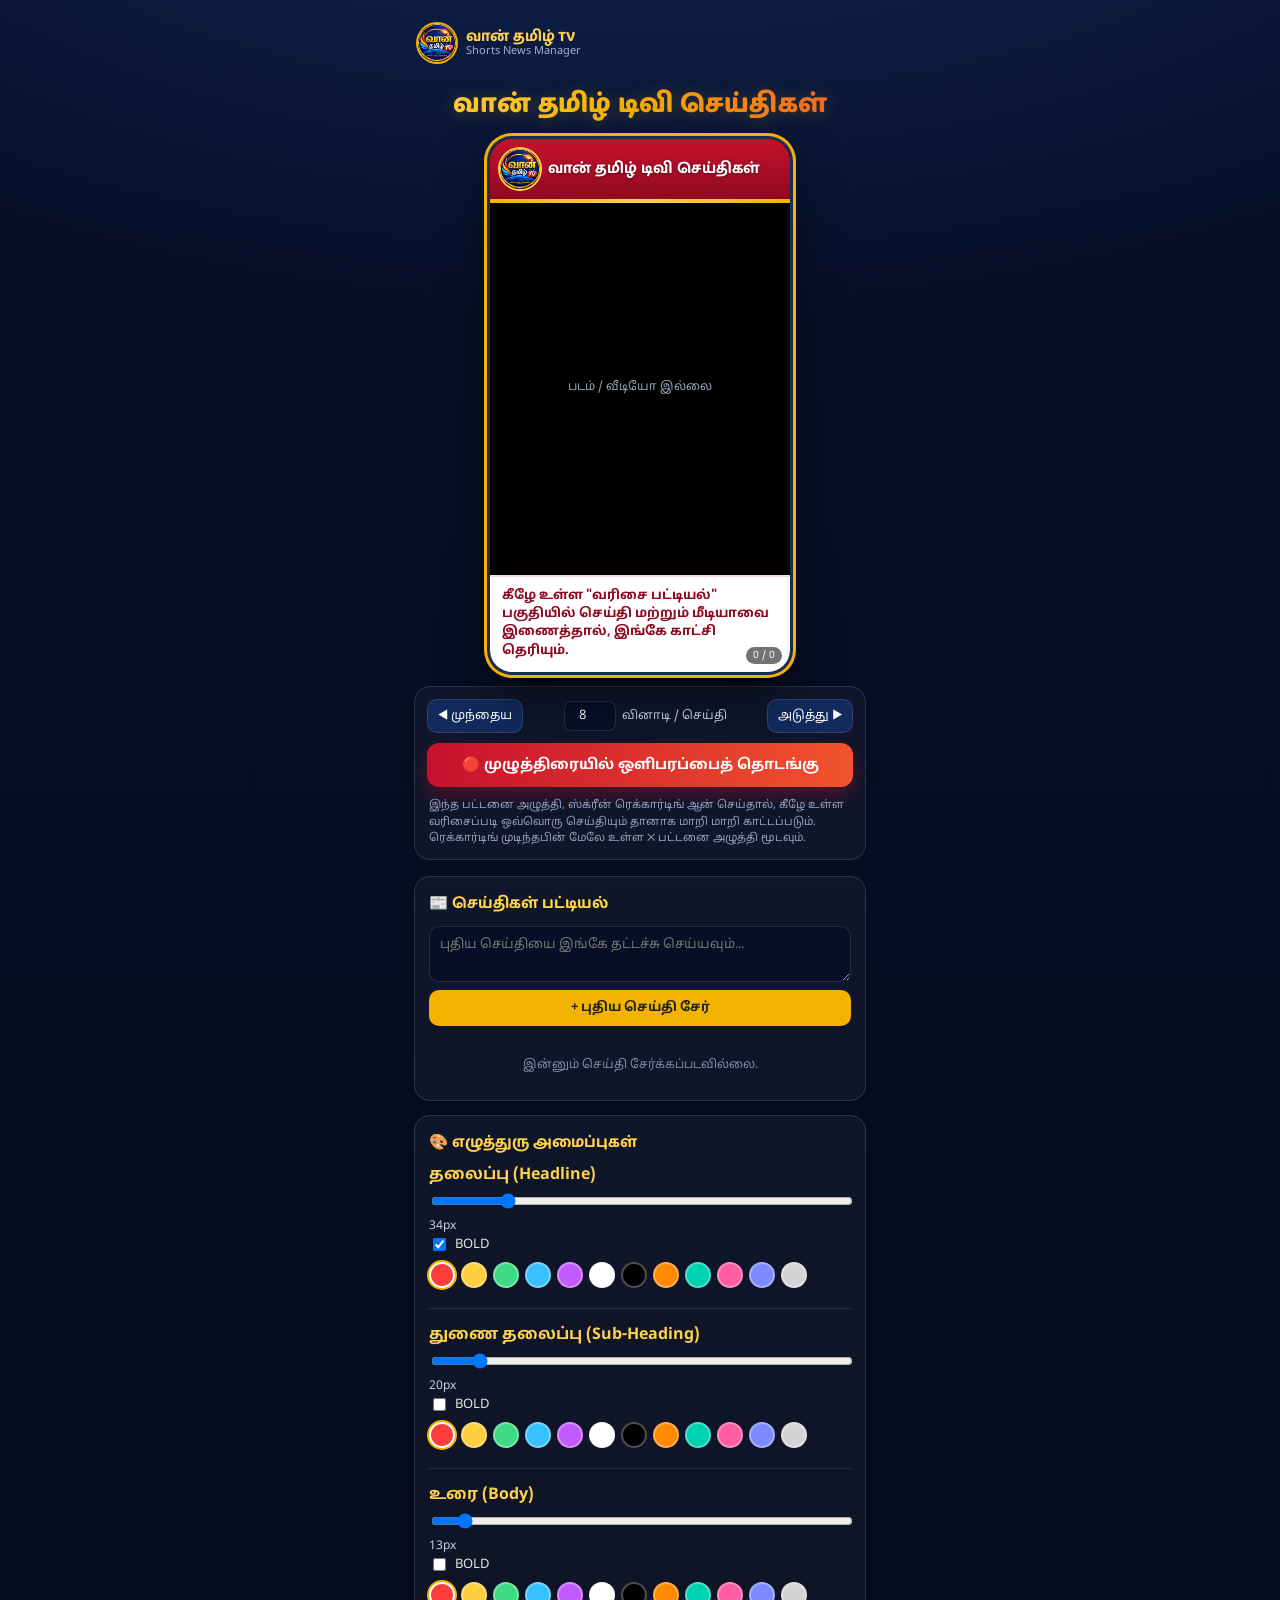
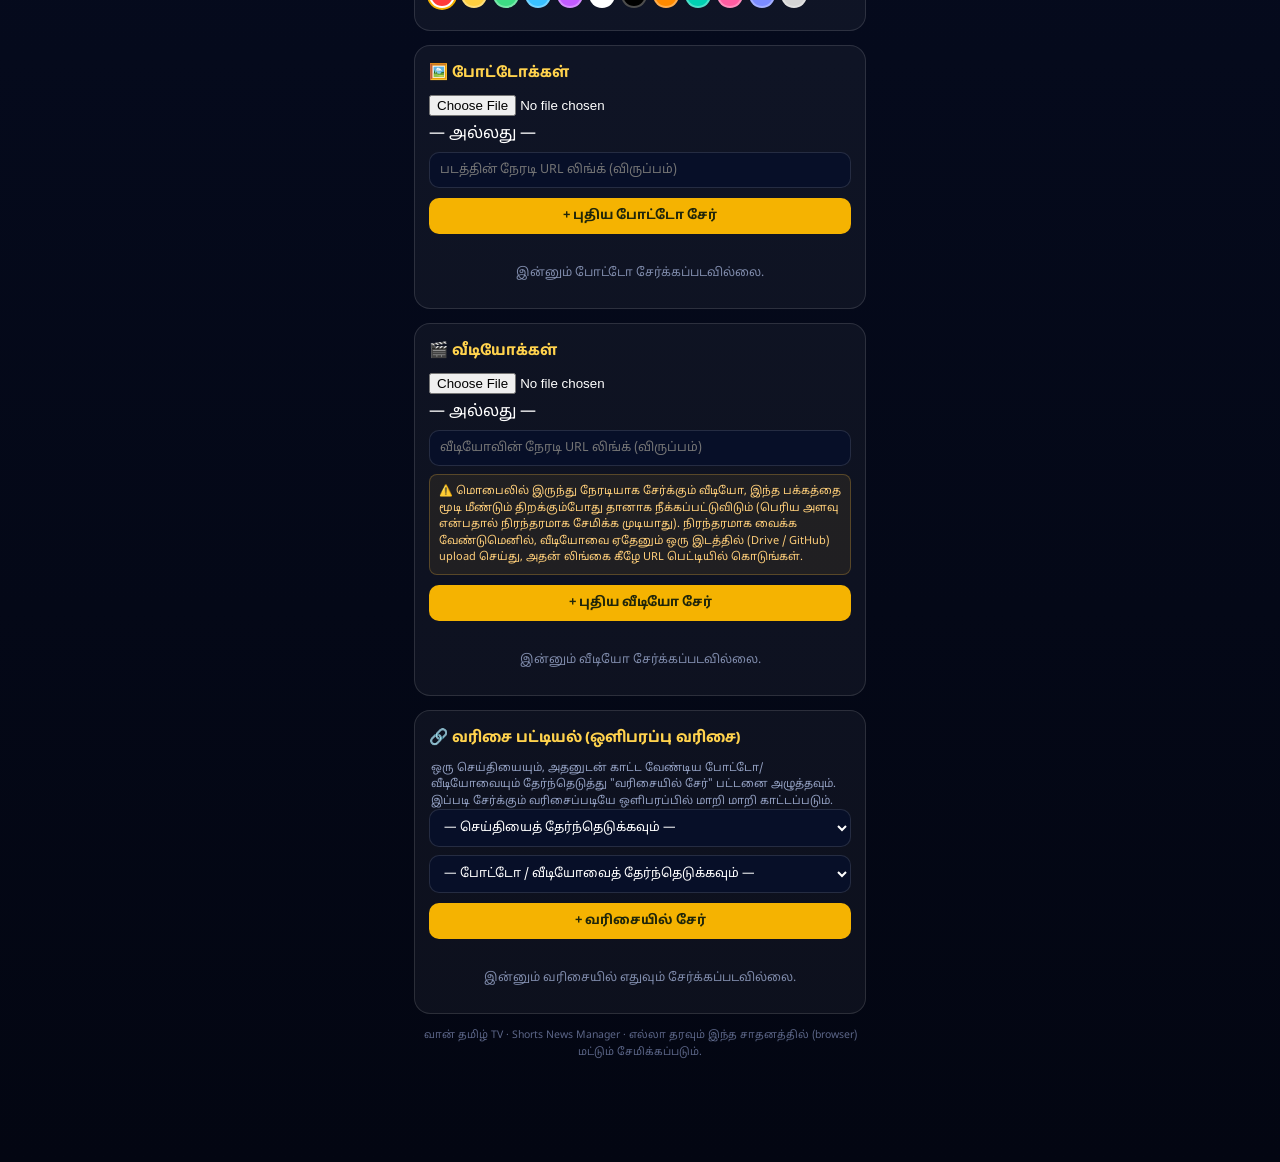
<file: shorts-news-panel.html>
<!DOCTYPE html>
<html lang="ta">
<head>
<meta charset="UTF-8">
<meta name="viewport" content="width=device-width, initial-scale=1.0, maximum-scale=5.0,user-scalable=yes"> 
<title>வான் தமிழ் TV — Shorts News Manager</title>
<link rel="preconnect" href="https://fonts.googleapis.com">
<link rel="preconnect" href="https://fonts.gstatic.com" crossorigin>
<link href="https://fonts.googleapis.com/css2?family=Baloo+Thambi+2:wght@500;600;700;800&family=Noto+Sans+Tamil:wght@400;500;600;700;800&display=swap" rel="stylesheet">
<style>
  :root{
    --navy-deep:#070f28;
    --navy:#0b1e45;
    --navy-light:#122a5c;
    --gold:#f5b301;
    --gold-light:#ffd24d;
    --flame:#f2542d;
    --news-red:#c8102e;
    --news-red-dark:#8f0a20;
    --white:#ffffff;
    --ink:#101318;
    --line:rgba(255,255,255,0.12);
  }
  *{box-sizing:border-box;}
  html,body{margin:0;padding:0;}
  body{
    background:
      radial-gradient(1200px 600px at 50% -10%, var(--navy-light), transparent),
      linear-gradient(180deg, var(--navy-deep), #050a1c 60%, #030612);
    color:var(--white);
    font-family:'Noto Sans Tamil','Noto Sans',sans-serif;
    min-height:100vh;
    padding-bottom:60px;
  }
  .app{max-width:480px;margin:0 auto;padding:14px 14px 40px;}

  /* ---- Top bar ---- */
  .topbar{
    display:flex;align-items:center;gap:10px;
    padding:10px 4px 4px;
  }
  .topbar img{width:38px;height:38px;border-radius:50%;box-shadow:0 0 0 2px var(--gold);}
  .topbar .tb-text{display:flex;flex-direction:column;line-height:1.15;}
  .topbar .tb-text b{font-family:'Baloo Thambi 2',sans-serif;font-size:15px;color:var(--gold-light);}
  .topbar .tb-text span{font-size:11px;color:#9fb0d8;}

  /* ---- Page title above the news screen ---- */
  .page-title{
    font-family:'Baloo Thambi 2',sans-serif;
    font-weight:800;
    text-align:center;
    font-size:26px;
    margin:18px 0 14px;
    letter-spacing:.3px;
    background:linear-gradient(90deg,var(--gold-light),var(--gold) 45%,var(--flame));
    -webkit-background-clip:text;
    background-clip:text;
    color:transparent;
    text-shadow:0 2px 18px rgba(245,179,1,0.25);
  }

  /* ---- Stage (the actual shorts news screen) ---- */
  .stage-wrap{display:flex;justify-content:center;margin-bottom:14px;}
  .stage{
    width:100%;
    max-width:300px;
    aspect-ratio:9/16;
    background:#000;
    border-radius:22px;
    overflow:hidden;
    position:relative;
    box-shadow:0 0 0 3px #1c2b52, 0 0 0 6px var(--gold), 0 20px 45px rgba(0,0,0,0.55);
    display:flex;
    flex-direction:column;
  }
  .stage-header{
    background:linear-gradient(180deg,var(--news-red),var(--news-red-dark));
    display:flex;align-items:center;gap:8px;
    padding:10px 10px;
    position:relative;
    flex:0 0 auto;
  }
  .stage-header::after{
    content:"";position:absolute;left:0;right:0;bottom:-4px;height:4px;
    background:linear-gradient(90deg,var(--gold),var(--gold-light),var(--gold));
  }
  .stage-logo{width:40px;height:40px;border-radius:50%;flex:0 0 auto;box-shadow:0 0 0 2px var(--gold-light);}
  .stage-title{
    font-family:'Baloo Thambi 2',sans-serif;
    font-weight:700;
    font-size:15px;
    line-height:1.18;
    color:#fff;
    text-shadow:0 1px 3px rgba(0,0,0,0.4);
  }
  .on-air{
    position:absolute;top:8px;right:10px;
    display:none;
    align-items:center;gap:5px;
    background:rgba(0,0,0,0.35);
    border:1px solid rgba(255,255,255,0.4);
    border-radius:20px;
    padding:3px 8px;
    font-size:10px;
    font-weight:700;
    letter-spacing:.5px;
  }
  .on-air.active{display:flex;}
  .on-air .dot{width:7px;height:7px;border-radius:50%;background:#ff3b3b;animation:blink 1s infinite;}
  @keyframes blink{0%,100%{opacity:1;}50%{opacity:.25;}}

  .stage-media{
    flex:1 1 auto;
d:#fff;
    display:flex;align-items:center;justify-content:center;
    position:relative;
    overflow:hidden;
    min-height:0;
  }
  .stage-media img, .stage-media video{
    width:100%;height:100%;object-fit:cover;display:block;
  }
  .stage-media .empty{
    color:#9aa3b5;font-size:12px;text-align:center;padding:20px;
    font-family:'Noto Sans Tamil',sans-serif;
  }
  .stage-newstext{
    flex:0 0 auto;
    background:#fff;
    color:var(--news-red-dark);
    font-weight:700;
    font-size:13px;
    line-height:1.42;
    padding:10px 12px 12px;
    border-top:2px solid #f1d9dc;
    max-height:34%;
    overflow:hidden;
  }
  .stage-index{
    position:absolute;bottom:8px;right:8px;
    background:rgba(0,0,0,0.55);
    color:#fff;font-size:10px;
    padding:2px 7px;border-radius:10px;
  }

  /* ---- Controls under stage ---- */
  .controls{
    background:rgba(255,255,255,0.04);
    border:1px solid var(--line);
    border-radius:16px;
    padding:12px;
    margin-bottom:16px;
  }
  .nav-row{display:flex;align-items:center;gap:8px;margin-bottom:10px;}
  .nav-row button{
    flex:0 0 auto;background:var(--navy-light);color:#fff;border:1px solid var(--line);
    border-radius:10px;padding:8px 10px;font-size:12.5px;font-family:inherit;
  }
  .nav-row .sec-wrap{
    flex:1 1 auto;display:flex;align-items:center;justify-content:center;gap:6px;
    font-size:12px;color:#c7d2ea;
  }
  .nav-row input[type=number]{
    width:52px;text-align:center;background:var(--navy-deep);color:#fff;
    border:1px solid var(--line);border-radius:8px;padding:6px 4px;font-family:inherit;font-size:13px;
  }
  .play-btn{
    width:100%;
    background:linear-gradient(90deg,var(--news-red),var(--flame));
    color:#fff;border:none;border-radius:12px;
    padding:13px;font-size:14.5px;font-weight:700;
    font-family:'Noto Sans Tamil',sans-serif;
    display:flex;align-items:center;justify-content:center;gap:8px;
    box-shadow:0 8px 18px rgba(200,16,46,0.35);
  }
  .play-btn:active{transform:scale(.98);}
  .hint{font-size:11px;color:#93a0c2;line-height:1.5;margin:10px 2px 0;}
  .warn{font-size:11px;color:#ffcf7a;line-height:1.5;background:rgba(255,190,60,0.08);border:1px solid rgba(255,190,60,0.25);padding:8px 9px;border-radius:8px;margin:8px 0;}

  /* ---- Manager cards ---- */
  .card{
    background:rgba(255,255,255,0.045);
    border:1px solid var(--line);
    border-radius:16px;
    padding:14px;
    margin-bottom:14px;
  }
  .card h2{
    font-family:'Baloo Thambi 2',sans-serif;
    font-size:15.5px;
    margin:0 0 10px;
    color:var(--gold-light);
    display:flex;align-items:center;gap:6px;
  }
  .card textarea{
    width:100%;min-height:56px;resize:vertical;
    background:var(--navy-deep);color:#fff;border:1px solid var(--line);
    border-radius:10px;padding:9px 10px;font-family:inherit;font-size:13px;line-height:1.4;
  }
  .add-row{display:flex;flex-direction:column;gap:8px;margin-bottom:8px;}
  .add-row input[type=text]{
    background:var(--navy-deep);color:#fff;border:1px solid var(--line);
    border-radius:10px;padding:9px 10px;font-family:inherit;font-size:12.5px;
  }
d-row span{font-size:11px;color:#7f8bab;text-align:center;}
  .add-btn{
    width:100%;background:var(--gold);color:#20260a;border:none;
    border-radius:10px;padding:10px;font-weight:700;font-size:13px;
    font-family:'Noto Sans Tamil',sans-serif;margin-top:2px;
  }
  .add-btn:active{transform:scale(.98);}

  .item-list{list-style:none;margin:12px 0 0;padding:0;display:flex;flex-direction:column;gap:8px;}
  .item-list li{
    display:flex;align-items:center;gap:8px;
    background:var(--navy-deep);border:1px solid var(--line);
    border-radius:10px;padding:8px 9px;
  }
  .item-list .idx{
    flex:0 0 auto;width:20px;height:20px;border-radius:50%;
    background:var(--navy-light);color:var(--gold-light);
    font-size:10.5px;font-weight:700;display:flex;align-items:center;justify-content:center;
  }
  .item-list .thumb{
    flex:0 0 auto;width:34px;height:34px;border-radius:8px;overflow:hidden;background:#1a2648;
    display:flex;align-items:center;justify-content:center;font-size:15px;
  }
  .item-list .thumb img, .item-list .thumb video{width:100%;height:100%;object-fit:cover;}
  .item-list .txt{
    flex:1 1 auto;font-size:12.5px;line-height:1.35;color:#e8ecf7;
    overflow:hidden;text-overflow:ellipsis;display:-webkit-box;-webkit-line-clamp:2;-webkit-box-orient:vertical;
  }
  .item-list .txt small{display:block;color:#8b96b8;font-size:10px;margin-top:2px;}
  .item-list .actions{flex:0 0 auto;display:flex;gap:4px;}
  .item-list .actions button{
    background:transparent;border:1px solid var(--line);color:#cfd7ec;
    border-radius:7px;width:26px;height:26px;font-size:12px;
  }
  .item-list .actions .del{color:#ff7676;border-color:rgba(255,118,118,0.35);}
  .item-list .edit-box{width:100%;display:flex;flex-direction:column;gap:6px;}
  .item-list .edit-box textarea, .item-list .edit-box input{
    background:var(--navy);color:#fff;border:1px solid var(--line);border-radius:8px;
    padding:7px 8px;font-family:inherit;font-size:12.5px;
  }
  .item-list .edit-box .row{display:flex;gap:6px;}
  .item-list .edit-box .row button{flex:1;border:none;border-radius:8px;padding:7px;font-size:11.5px;font-weight:700;}
  .item-list .edit-box .save{background:var(--gold);color:#20260a;}
  .item-list .edit-box .cancel{background:var(--navy-light);color:#fff;}
  .empty-note{font-size:12px;color:#7f8bab;text-align:center;padding:8px 0 2px;}

  /* ---- Sequence builder ---- */
  .seq-build{display:flex;flex-direction:column;gap:8px;}
  .seq-build select{
    background:var(--navy-deep);color:#fff;border:1px solid var(--line);
    border-radius:10px;padding:9px 10px;font-family:inherit;font-size:12.5px;
  }
  .sequence-list{list-style:none;margin:12px 0 0;padding:0;counter-reset:seq;display:flex;flex-direction:column;gap:8px;}
  .sequence-list li{
    display:flex;align-items:center;gap:8px;
    background:var(--navy-deep);border:1px solid var(--line);border-radius:10px;padding:8px 9px;
  }
  .sequence-list .order-btns{display:flex;flex-direction:column;gap:2px;}
  .sequence-list .order-btns button{
    background:transparent;border:1px solid var(--line);color:#cfd7ec;
    border-radius:5px;width:22px;height:18px;font-size:9px;line-height:1;
  }

  /* ---- Fullscreen broadcast overlay ---- */
  .fs-overlay{
    position:fixed;inset:0;background:#000;z-index:999;
    display:flex;align-items:center;justify-content:center;overflow-y:auto;
-webkit-overflow-scrolling:touch;
  }
  .fs-overlay.hidden{display:none;}
  .fs-close{
    position:absolute;top:14px;right:14px;z-index:5;
    width:36px;height:36px;border-radius:50%;
    background:rgba(255,255,255,0.12);color:#fff;border:1px solid rgba(255,255,255,0.35);
    font-size:16px;
  }
  .fs-stage{
    width:100%;height:100%;
    max-width:520px;
    background:#000;
    display:flex;flex-direction:column;
    position:relative;
    aspect-ratio:9/16;
height:auto;
  }
  .fs-stage .stage-header{flex:0 0 auto;}
  .fs-stage .stage-media{flex:1 1 auto;}
  .fs-stage .stage-media img,
.fs-stage .stage-media video{
  width:100%;
  height:100%;
  object-fit:cover;
}
  .fs-stage .stage-newstext{flex:0 0 auto;font-size:16px;padding:16px 16px 20px;max-height:30%;}
  .fs-stage .stage-title{font-size:19px;}
  .fs-stage .stage-logo{width:48px;height:48px;}
  .news-inner{display:flex;flex-direction:column;gap:4px;}
.news-h1{line-height:1.15;}
.news-h2{line-height:1.2;}
.news-b{line-height:1.35;}
.typo-group{margin-bottom:16px;padding-bottom:12px;border-bottom:1px solid var(--line);}
.typo-group b{display:block;margin-bottom:6px;color:var(--gold-light);}
.typo-group input[type=range]{width:100%;}
.typo-group span{font-size:12px;color:#c7d2e2;}
.color-row{display:flex;flex-wrap:wrap;gap:6px;margin:8px 0;}
.color-row .sw{width:26px;height:26px;border-radius:50%;border:2px solid rgba(255,255,255,.3);display:inline-block;}
.color-row .sw.active{border-color:#fff;box-shadow:0 0 0 2px var(--gold);}
.typo-group label{font-size:13px;color:#e6e6e6;display:flex;align-items:center;gap:6px;}

  footer.note{
    text-align:center;font-size:10.5px;color:#5c6688;margin-top:10px;line-height:1.6;
  }
.stage-media{touch-action:none;-webkit-user-select:none;user-select:none;}
</style>
</head>
<body>
<div class="app">

  <div class="topbar">
    <img src="[data-uri]" alt="வான் தமிழ் TV">
    <div class="tb-text">
      <b>வான் தமிழ் TV</b>
      <span>Shorts News Manager</span>
    </div>
  </div>

  <h1 class="page-title">வான் தமிழ் டிவி செய்திகள்</h1>

  <div class="stage-wrap">
    <div class="stage" id="stage">
      <div class="stage-header">
        <img class="stage-logo" src="[data-uri]" alt="logo">
        <div class="stage-title">வான் தமிழ் டிவி செய்திகள்</div>
        <div class="on-air" id="onAir"><span class="dot"></span>ON AIR</div>
      </div>
      <div class="stage-media" id="stageMedia">
        <div class="empty">படம் / வீடியோ இன்னும் சேர்க்கப்படவில்லை</div>
      </div>
      <div class="stage-newstext" id="stageNewsText">கீழே உள்ள "வரிசை பட்டியல்" பகுதியில் செய்தி மற்றும் மீடியாவை இணைத்தால், இங்கே காட்சி தெரியும்.</div>
      <div class="stage-index" id="stageIndex">0 / 0</div>
    </div>
  </div>

  <div class="controls">
    <div class="nav-row">
      <button id="prevBtn">◀ முந்தைய</button>
      <div class="sec-wrap">
        <input type="number" id="secInput" value="8" min="2" max="60">
        <span>வினாடி / செய்தி</span>
      </div>
      <button id="nextBtn">அடுத்து ▶</button>
    </div>
    <button class="play-btn" id="playBtn">🔴 முழுத்திரையில் ஒளிபரப்பைத் தொடங்கு</button>
    <p class="hint">இந்த பட்டனை அழுத்தி, ஸ்க்ரீன் ரெக்கார்டிங் ஆன் செய்தால், கீழே உள்ள வரிசைப்படி ஒவ்வொரு செய்தியும் தானாக மாறி மாறி காட்டப்படும். ரெக்கார்டிங் முடிந்தபின் மேலே உள்ள ✕ பட்டனை அழுத்தி மூடவும்.</p>
  </div>

  <!-- NEWS -->
  <div class="card">
    <h2>📰 செய்திகள் பட்டியல்</h2>
    <textarea id="newsInput" placeholder="புதிய செய்தியை இங்கே தட்டச்சு செய்யவும்..."></textarea>
    <button class="add-btn" id="addNewsBtn">+ புதிய செய்தி சேர்</button>
    <ul class="item-list" id="newsList"></ul>
    <p class="empty-note" id="newsEmpty">இன்னும் செய்தி சேர்க்கப்படவில்லை.</p>
  </div>
  <!-- TYPOGRAPHY -->
<div class="card">
  <h2>🎨 எழுத்துரு அமைப்புகள்</h2>

  <div class="typo-group">
    <b>தலைப்பு (Headline)</b>
    <input type="range" id="h1Size" min="0" max="200" value="34">
    <span id="h1SizeVal">34px</span>
    <label><input type="checkbox" id="h1Bold" checked> BOLD</label>
    <div class="color-row" id="h1Colors"></div>
  </div>

  <div class="typo-group">
    <b>துணை தலைப்பு (Sub-Heading)</b>
    <input type="range" id="h2Size" min="0" max="200" value="20">
    <span id="h2SizeVal">20px</span>
    <label><input type="checkbox" id="h2Bold"> BOLD</label>
    <div class="color-row" id="h2Colors"></div>
  </div>

  <div class="typo-group" style="border-bottom:none;margin-bottom:0;padding-bottom:0;">
    <b>உரை (Body)</b>
    <input type="range" id="bSize" min="0" max="200" value="13">
    <span id="bSizeVal">13px</span>
    <label><input type="checkbox" id="bBold"> BOLD</label>
    <div class="color-row" id="bColors"></div>
  </div>
</div>

  <!-- PHOTOS -->
  <div class="card">
    <h2>🖼️ போட்டோக்கள்</h2>
    <div class="add-row">
      <input type="file" id="photoFile" accept="image/*">
      <span>— அல்லது —</span>
      <input type="text" id="photoUrl" placeholder="படத்தின் நேரடி URL லிங்க் (விருப்பம்)">
    </div>
    <button class="add-btn" id="addPhotoBtn">+ புதிய போட்டோ சேர்</button>
    <ul class="item-list" id="photoList"></ul>
    <p class="empty-note" id="photoEmpty">இன்னும் போட்டோ சேர்க்கப்படவில்லை.</p>
  </div>

  <!-- VIDEOS -->
  <div class="card">
    <h2>🎬 வீடியோக்கள்</h2>
    <div class="add-row">
      <input type="file" id="videoFile" accept="video/*">
      <span>— அல்லது —</span>
      <input type="text" id="videoUrl" placeholder="வீடியோவின் நேரடி URL லிங்க் (விருப்பம்)">
    </div>
    <p class="warn">⚠️ மொபைலில் இருந்து நேரடியாக சேர்க்கும் வீடியோ, இந்த பக்கத்தை மூடி மீண்டும் திறக்கும்போது தானாக நீக்கப்பட்டுவிடும் (பெரிய அளவு என்பதால் நிரந்தரமாக சேமிக்க முடியாது). நிரந்தரமாக வைக்க வேண்டுமெனில், வீடியோவை ஏதேனும் ஒரு இடத்தில் (Drive / GitHub) upload செய்து, அதன் லிங்கை கீழே URL பெட்டியில் கொடுங்கள்.</p>
    <button class="add-btn" id="addVideoBtn">+ புதிய வீடியோ சேர்</button>
    <ul class="item-list" id="videoList"></ul>
    <p class="empty-note" id="videoEmpty">இன்னும் வீடியோ சேர்க்கப்படவில்லை.</p>
  </div>

  <!-- SEQUENCE -->
  <div class="card">
    <h2>🔗 வரிசை பட்டியல் (ஒளிபரப்பு வரிசை)</h2>
    <p class="hint" style="margin-top:0;">ஒரு செய்தியையும், அதனுடன் காட்ட வேண்டிய போட்டோ/வீடியோவையும் தேர்ந்தெடுத்து "வரிசையில் சேர்" பட்டனை அழுத்தவும். இப்படி சேர்க்கும் வரிசைப்படியே ஒளிபரப்பில் மாறி மாறி காட்டப்படும்.</p>
    <div class="seq-build">
      <select id="seqNewsSelect"><option value="">— செய்தியைத் தேர்ந்தெடுக்கவும் —</option></select>
      <select id="seqMediaSelect"><option value="">— போட்டோ / வீடியோவைத் தேர்ந்தெடுக்கவும் —</option></select>
      <button class="add-btn" id="addSeqBtn">+ வரிசையில் சேர்</button>
    </div>
    <ol class="sequence-list" id="sequenceList"></ol>
    <p class="empty-note" id="seqEmpty">இன்னும் வரிசையில் எதுவும் சேர்க்கப்படவில்லை.</p>
  </div>

  <footer class="note">வான் தமிழ் TV · Shorts News Manager · எல்லா தரவும் இந்த சாதனத்தில் (browser) மட்டும் சேமிக்கப்படும்.</footer>
</div>

<!-- FULLSCREEN BROADCAST -->
<div class="fs-overlay hidden" id="fsOverlay">
  <button class="fs-close" id="fsClose">✕</button>
  <div class="fs-stage">
    <div class="stage-header">
      <img class="stage-logo" src="[data-uri]" alt="logo">
      <div class="stage-title">வான் தமிழ் டிவி செய்திகள்</div>
      <div class="on-air active"><span class="dot"></span>ON AIR</div>
    </div>
    <div class="stage-media" id="fsMedia"></div>
    <div class="stage-newstext" id="fsNewsText"></div>
  </div>
</div>

<script>
(function(){
  "use strict";

  var STORE_KEY = "vaanShortsPanel_v1";

  var state = {
    news: [],      // {id, text}
    media: [],     // {id, type:'photo'|'video', src, name, sessionOnly}
    sequence: [],  // {id, newsId, mediaId}
    seconds: 8
  };

  var sessionVideoFiles = {}; // id -> File (not persisted)

  function uid(){ return Date.now().toString(36) + Math.random().toString(36).slice(2,7); }

  function save(){
    var toSave = {
      news: state.news,
      media: state.media.map(function(m){
        if(m.type === "video" && m.sessionOnly){
          return {id:m.id, type:"video", src:null, name:m.name, sessionOnly:true, transform:m.transform};
        }
        return m;
      }),
      sequence: state.sequence,
      seconds: state.seconds
    };
    try{
      localStorage.setItem(STORE_KEY, JSON.stringify(toSave));
    }catch(e){
      console.warn("சேமிப்பு தோல்வி (localStorage full?)", e);
      alert("சேமிக்க முடியவில்லை. போட்டோக்கள் அதிகமாக இருந்தால் சில பழையவற்றை நீக்கிவிட்டு முயற்சிக்கவும்.");
    }
  }

  function load(){
    try{
      var raw = localStorage.getItem(STORE_KEY);
      if(!raw) return;
      var parsed = JSON.parse(raw);
      state.news = parsed.news || [];
      state.media = parsed.media || [];
      state.sequence = parsed.sequence || [];
      state.seconds = parsed.seconds || 8;
    }catch(e){
      console.warn("ஏற்றுவதில் பிழை", e);
    }
  }

  // ---------- DOM refs ----------
  var $ = function(id){ return document.getElementById(id); };
  var newsInput = $("newsInput"), addNewsBtn = $("addNewsBtn"), newsListEl = $("newsList"), newsEmpty = $("newsEmpty");
  var photoFile = $("photoFile"), photoUrl = $("photoUrl"), addPhotoBtn = $("addPhotoBtn"), photoListEl = $("photoList"), photoEmpty = $("photoEmpty");
  var videoFile = $("videoFile"), videoUrl = $("videoUrl"), addVideoBtn = $("addVideoBtn"), videoListEl = $("videoList"), videoEmpty = $("videoEmpty");
  var seqNewsSelect = $("seqNewsSelect"), seqMediaSelect = $("seqMediaSelect"), addSeqBtn = $("addSeqBtn");
  var sequenceListEl = $("sequenceList"), seqEmpty = $("seqEmpty");
  var stageMedia = $("stageMedia"), stageNewsText = $("stageNewsText"), stageIndex = $("stageIndex"), onAir = $("onAir");
  var prevBtn = $("prevBtn"), nextBtn = $("nextBtn"), secInput = $("secInput"), playBtn = $("playBtn");
  var fsOverlay = $("fsOverlay"), fsClose = $("fsClose"), fsMedia = $("fsMedia"), fsNewsText = $("fsNewsText");

  var currentIdx = 0;
  var timer = null;

  function truncate(str, n){
    if(!str) return "";
    return str.length > n ? str.slice(0,n).trim() + "…" : str;
  }

  // ---------- NEWS ----------
  function addNews(){
    var text = newsInput.value.trim();
    if(!text){ newsInput.focus(); return; }
    state.news.push({id: uid(), text: text});
    newsInput.value = "";
    save(); renderNews(); renderSeqSelects();
  }

  function renderNews(){
    newsListEl.innerHTML = "";
    newsEmpty.style.display = state.news.length ? "none" : "block";
    state.news.forEach(function(item, i){
      var li = document.createElement("li");
      li.innerHTML =
        '<div class="idx">'+(i+1)+'</div>' +
        '<div class="txt" data-role="display">'+ escapeHtml(item.text) +'</div>' +
        '<div class="actions">' +
          '<button class="edit" title="திருத்து">✎</button>' +
          '<button class="del" title="நீக்கு">🗑</button>' +
        '</div>';
      li.querySelector(".edit").addEventListener("click", function(){ editNews(item.id, li); });
      li.querySelector(".del").addEventListener("click", function(){ deleteNews(item.id); });
      newsListEl.appendChild(li);
    });
  }

  function editNews(id, li){
    var item = state.news.find(function(n){ return n.id === id; });
    if(!item) return;
    li.innerHTML =
      '<div class="edit-box">' +
        '<textarea rows="2">'+ escapeHtml(item.text) +'</textarea>' +
        '<div class="row"><button class="save">சேமி</button><button class="cancel">ரத்து</button></div>' +
      '</div>';
    var ta = li.querySelector("textarea");
    li.querySelector(".save").addEventListener("click", function(){
      var v = ta.value.trim();
      if(v){ item.text = v; save(); renderNews(); renderStage(); renderSeqSelects(); }
    });
    li.querySelector(".cancel").addEventListener("click", renderNews);
  }

  function deleteNews(id){
    if(!confirm("இந்த செய்தியை நீக்கவா?")) return;
    state.news = state.news.filter(function(n){ return n.id !== id; });
    state.sequence = state.sequence.filter(function(s){ return s.newsId !== id; });
    save(); renderNews(); renderSequence(); renderSeqSelects(); renderStage();
  }

  // ---------- MEDIA (shared model for photo + video) ----------
  function addPhoto(){
    var file = photoFile.files && photoFile.files[0];
    var url = photoUrl.value.trim();
    if(file){
      var reader = new FileReader();
      reader.onload = function(e){
        state.media.push({id: uid(), type:"photo", src: e.target.result, name: file.name});
        photoFile.value = "";
        save(); renderPhotos(); renderSeqSelects();
      };
      reader.readAsDataURL(file);
    } else if(url){
      state.media.push({id: uid(), type:"photo", src: url, name: url});
      photoUrl.value = "";
      save(); renderPhotos(); renderSeqSelects();
    } else {
      alert("போட்டோ கோப்பை தேர்ந்தெடுக்கவும் அல்லது URL லிங்க் கொடுக்கவும்.");
    }
  }

  function addVideo(){
    var file = videoFile.files && videoFile.files[0];
    var url = videoUrl.value.trim();
    if(file){
      var id = uid();
      var objUrl = URL.createObjectURL(file);
      sessionVideoFiles[id] = file;
      state.media.push({id:id, type:"video", src: objUrl, name: file.name, sessionOnly:true});
      videoFile.value = "";
      save(); renderVideos(); renderSeqSelects();
    } else if(url){
      state.media.push({id: uid(), type:"video", src: url, name: url});
      videoUrl.value = "";
      save(); renderVideos(); renderSeqSelects();
    } else {
      alert("வீடியோ கோப்பை தேர்ந்தெடுக்கவும் அல்லது URL லிங்க் கொடுக்கவும்.");
    }
  }

  function mediaThumb(m){
    if(m.type === "photo"){
      return '<div class="thumb"><img src="'+ attr(m.src) +'"></div>';
    }
    if(m.sessionOnly && !sessionVideoFiles[m.id]){
      return '<div class="thumb">🎬</div>';
    }
    return '<div class="thumb">🎬</div>';
  }

  function renderPhotos(){
    var photos = state.media.filter(function(m){ return m.type === "photo"; });
    photoListEl.innerHTML = "";
    photoEmpty.style.display = photos.length ? "none" : "block";
    photos.forEach(function(item, i){
      var li = document.createElement("li");
      li.innerHTML =
        mediaThumb(item) +
        '<div class="txt">போட்டோ '+(i+1)+'<small>'+ escapeHtml(truncate(item.name || item.src, 40)) +'</small></div>' +
        '<div class="actions">' +
          '<button class="edit" title="URL மாற்று">✎</button>' +
          '<button class="del" title="நீக்கு">🗑</button>' +
        '</div>';
      li.querySelector(".edit").addEventListener("click", function(){ editMediaUrl(item.id, li, renderPhotos); });
      li.querySelector(".del").addEventListener("click", function(){ deleteMedia(item.id, renderPhotos); });
      photoListEl.appendChild(li);
    });
  }

  function renderVideos(){
    var videos = state.media.filter(function(m){ return m.type === "video"; });
    videoListEl.innerHTML = "";
    videoEmpty.style.display = videos.length ? "none" : "block";
    videos.forEach(function(item, i){
      var li = document.createElement("li");
      var missing = item.sessionOnly && !sessionVideoFiles[item.id] && !item.src;
      li.innerHTML =
        mediaThumb(item) +
        '<div class="txt">வீடியோ '+(i+1)+'<small>'+ (missing ? "⚠️ மீண்டும் பதிவேற்றவும் (session காலாவதி)" : escapeHtml(truncate(item.name || item.src, 40))) +'</small></div>' +
        '<div class="actions">' +
          '<button class="edit" title="URL மாற்று">✎</button>' +
          '<button class="del" title="நீக்கு">🗑</button>' +
        '</div>';
      li.querySelector(".edit").addEventListener("click", function(){ editMediaUrl(item.id, li, renderVideos); });
      li.querySelector(".del").addEventListener("click", function(){ deleteMedia(item.id, renderVideos); });
      videoListEl.appendChild(li);
    });
  }

  function editMediaUrl(id, li, rerender){
    var item = state.media.find(function(m){ return m.id === id; });
    if(!item) return;
    li.innerHTML =
      '<div class="edit-box">' +
        '<input type="text" value="'+ attr(item.type==="photo" ? item.src : (item.sessionOnly ? "" : item.src)) +'" placeholder="புதிய URL லிங்க்">' +
        '<div class="row"><button class="save">சேமி</button><button class="cancel">ரத்து</button></div>' +
      '</div>';
    var inp = li.querySelector("input");
    li.querySelector(".save").addEventListener("click", function(){
      var v = inp.value.trim();
      if(v){
        item.src = v; item.name = v; item.sessionOnly = false;
        save(); rerender(); renderSeqSelects(); renderStage();
      }
    });
    li.querySelector(".cancel").addEventListener("click", rerender);
  }

  function deleteMedia(id, rerender){
    if(!confirm("இதை நீக்கவா?")) return;
    state.media = state.media.filter(function(m){ return m.id !== id; });
    state.sequence = state.sequence.filter(function(s){ return s.mediaId !== id; });
    delete sessionVideoFiles[id];
    save(); rerender(); renderSequence(); renderSeqSelects(); renderStage();
  }

  // ---------- SEQUENCE ----------
  function renderSeqSelects(){
    var nSel = seqNewsSelect.value, mSel = seqMediaSelect.value;
    seqNewsSelect.innerHTML = '<option value="">— செய்தியைத் தேர்ந்தெடுக்கவும் —</option>';
    state.news.forEach(function(n, i){
      var o = document.createElement("option");
      o.value = n.id; o.textContent = (i+1)+". "+truncate(n.text, 30);
      seqNewsSelect.appendChild(o);
    });
    seqMediaSelect.innerHTML = '<option value="">— போட்டோ / வீடியோவைத் தேர்ந்தெடுக்கவும் —</option>';
    state.media.forEach(function(m){
      var o = document.createElement("option");
      o.value = m.id;
      o.textContent = (m.type === "photo" ? "🖼️ " : "🎬 ") + truncate(m.name || m.src, 30);
      seqMediaSelect.appendChild(o);
    });
    if(nSel) seqNewsSelect.value = nSel;
    if(mSel) seqMediaSelect.value = mSel;
  }

  function addSequence(){
    var newsId = seqNewsSelect.value, mediaId = seqMediaSelect.value;
    if(!newsId || !mediaId){
      alert("செய்தி மற்றும் போட்டோ/வீடியோ இரண்டையும் தேர்ந்தெடுக்கவும்.");
      return;
    }
    state.sequence.push({id: uid(), newsId: newsId, mediaId: mediaId});
    save(); renderSequence(); renderStage();
  }

  function renderSequence(){
    sequenceListEl.innerHTML = "";
    seqEmpty.style.display = state.sequence.length ? "none" : "block";
    state.sequence.forEach(function(s, i){
      var newsItem = state.news.find(function(n){ return n.id === s.newsId; });
      var mediaItem = state.media.find(function(m){ return m.id === s.mediaId; });
      var li = document.createElement("li");
      li.innerHTML =
        '<div class="idx">'+(i+1)+'</div>' +
        (mediaItem ? mediaThumb(mediaItem) : '<div class="thumb">?</div>') +
        '<div class="txt">'+ escapeHtml(truncate(newsItem ? newsItem.text : "(நீக்கப்பட்ட செய்தி)", 46)) +
          '<small>'+ (mediaItem ? (mediaItem.type==="photo"?"🖼️ போட்டோ":"🎬 வீடியோ") : "மீடியா இல்லை") +'</small></div>' +
        '<div class="order-btns">' +
          '<button class="up" title="மேலே">▲</button>' +
          '<button class="down" title="கீழே">▼</button>' +
        '</div>' +
        '<div class="actions"><button class="del" title="நீக்கு">🗑</button></div>';
      li.querySelector(".up").addEventListener("click", function(){ moveSeq(i, -1); });
      li.querySelector(".down").addEventListener("click", function(){ moveSeq(i, 1); });
      li.querySelector(".del").addEventListener("click", function(){
        state.sequence.splice(i,1); save(); renderSequence(); renderStage();
      });
      sequenceListEl.appendChild(li);
    });
  }

  function moveSeq(i, dir){
    var j = i + dir;
    if(j < 0 || j >= state.sequence.length) return;
    var tmp = state.sequence[i];
    state.sequence[i] = state.sequence[j];
    state.sequence[j] = tmp;
    save(); renderSequence(); renderStage();
  }

  // ---------- STAGE PREVIEW ----------
  function renderMediaInto(container, mediaItem){
    container.innerHTML = "";
    if(!mediaItem){
      var d = document.createElement("div");
      d.className = "empty";
      d.textContent = "படம் / வீடியோ இல்லை";
      container.appendChild(d);
      return;
    }
    if(mediaItem.type === "photo"){
      var img = document.createElement("img");
      img.src = mediaItem.src;
      container.appendChild(img);
    } else {
      var vid = document.createElement("video");
      vid.src = mediaItem.src || "";
      vid.autoplay = true; vid.muted = false; vid.loop = true; vid.playsInline = true;
      vid.play().catch(function(){ vid.muted = true; vid.play(); });
      container.appendChild(vid);
    }
  }

  function renderStage(){
    var total = state.sequence.length;
    if(currentIdx >= total) currentIdx = total ? total - 1 : 0;
    stageIndex.textContent = total ? (currentIdx+1)+" / "+total : "0 / 0";
    if(!total){
      renderMediaInto(stageMedia, null);
      stageNewsText.textContent = 'கீழே உள்ள "வரிசை பட்டியல்" பகுதியில் செய்தி மற்றும் மீடியாவை இணைத்தால், இங்கே காட்சி தெரியும்.';
      return;
    }
    var s = state.sequence[currentIdx];
    var newsItem = state.news.find(function(n){ return n.id === s.newsId; });
    var mediaItem = state.media.find(function(m){ return m.id === s.mediaId; });
    renderMediaInto(stageMedia, mediaItem);
    setupMediaGestures(stageMedia, mediaItem);
    renderNewsText(stageNewsText, newsItem ? newsItem.text : "");
    fitText(stageNewsText);
  }

  // ---------- FULLSCREEN BROADCAST ----------
  function startBroadcast(){
    if(!state.sequence.length){
      alert("முதலில் 'வரிசை பட்டியல்' பகுதியில் குறைந்தது ஒரு செய்தியையாவது சேர்க்கவும்.");
      return;
    }
    state.seconds = Math.max(2, parseInt(secInput.value,10) || 8);
    save();
    fsOverlay.classList.remove("hidden");
    playFsIndex(currentIdx);
    timer = setInterval(function(){
      currentIdx = (currentIdx + 1) % state.sequence.length;
      playFsIndex(currentIdx);
      renderStage();
    }, state.seconds * 1000);
  }

  function playFsIndex(idx){
    var s = state.sequence[idx];
    if(!s) return;
    var newsItem = state.news.find(function(n){ return n.id === s.newsId; });
    var mediaItem = state.media.find(function(m){ return m.id === s.mediaId; });
    renderMediaInto(fsMedia, mediaItem);
    setupMediaGestures(fsMedia, mediaItem);
     renderNewsText(fsNewsText, newsItem ? newsItem.text : "");
fitText(fsNewsText);
if(newsItem){ setupTextGestures(fsNewsText, newsItem); }
  }
  function stopBroadcast(){
    fsOverlay.classList.add("hidden");
    fsMedia.innerHTML = "";
    if(timer){ clearInterval(timer); timer = null; }
  }

  
 
 function applyMediaTransform(container, mediaItem){
    var el = container.querySelector("img,video");
    if(!el || !mediaItem) return;
    if(!mediaItem.transform) mediaItem.transform = {scale:1,x:0,y:0};
    var t = mediaItem.transform;
    el.style.transformOrigin = "center center";
    el.style.transform = "translate("+t.x+"px,"+t.y+"px) scale("+t.scale+")";
  }

  function setupMediaGestures(container, mediaItem){
    applyMediaTransform(container, mediaItem);
    container._currentMedia = mediaItem;
    if(container._pinchReady) return;
    container._pinchReady = true;
    var pts = {}, startDist = 0, startScale = 1, startX = 0, startY = 0, startTX = 0, startTY = 0, lastTap = 0;
    function dist(a,b){ var dx=a.x-b.x, dy=a.y-b.y; return Math.sqrt(dx*dx+dy*dy); }
    container.addEventListener("touchstart", function(e){
      var m = container._currentMedia;
      if(!m) return;
      for(var i=0;i<e.changedTouches.length;i++){
        var t = e.changedTouches[i];
        pts[t.identifier] = {x:t.clientX, y:t.clientY};
      }
      var keys = Object.keys(pts);
      if(keys.length === 1){
        var now = Date.now();
        if(now - lastTap < 300){
          m.transform = {scale:1,x:0,y:0};
          applyMediaTransform(container, m);
          save();
          pts = {};
          lastTap = 0;
          return;
        }
        lastTap = now;
        startX = pts[keys[0]].x; startY = pts[keys[0]].y;
        startTX = m.transform.x; startTY = m.transform.y;
      } else if(keys.length === 2){
        startDist = dist(pts[keys[0]], pts[keys[1]]);
        startScale = m.transform.scale;
      }
      e.preventDefault();
    }, {passive:false});
    container.addEventListener("touchmove", function(e){
      var m = container._currentMedia;
      if(!m) return;
      for(var i=0;i<e.changedTouches.length;i++){
        var t = e.changedTouches[i];
        if(pts[t.identifier]) pts[t.identifier] = {x:t.clientX, y:t.clientY};
      }
      var keys = Object.keys(pts);
      if(keys.length === 1 && pts[keys[0]]){
        var dx = pts[keys[0]].x - startX;
        var dy = pts[keys[0]].y - startY;
        m.transform.x = startTX + dx;
        m.transform.y = startTY + dy;
        applyMediaTransform(container, m);
      } else if(keys.length === 2){
        var k0 = pts[keys[0]], k1 = pts[keys[1]];
        if(k0 && k1){
          var d = dist(k0, k1);
          var scale = startScale * (d / startDist);
          scale = Math.max(0.5, Math.min(4, scale));
          m.transform.scale = scale;
          applyMediaTransform(container, m);
        }
      }
      e.preventDefault();
    }, {passive:false});
    container.addEventListener("touchend", function(e){
      for(var i=0;i<e.changedTouches.length;i++){
        delete pts[e.changedTouches[i].identifier];
      }
      save();
    });
  }

  function applyTextTransform(el, item){
  if(!el || !item) return;
  if(!item.transform) item.transform = {scale:1,x:0,y:0};
  var t = item.transform;
  el.style.transformOrigin = "center center";
  el.style.transform = "translate("+t.x+"px,"+t.y+"px) scale("+t.scale+")";
}

function setupTextGestures(el, item){
  applyTextTransform(el, item);
  el._currentItem = item;
  if(el._pinchReady) return;
  el._pinchReady = true;
  el.style.touchAction = "none";
  var pts = {}, startDist = 0, startScale = 1, startX = 0, startY = 0, startTX = 0, startTY = 0, lastTap = 0;
  function dist(a,b){ var dx=a.x-b.x, dy=a.y-b.y; return Math.sqrt(dx*dx+dy*dy); }
  el.addEventListener("touchstart", function(e){
    var m = el._currentItem;
    if(!m) return;
    for(var i=0;i<e.changedTouches.length;i++){
      var t = e.changedTouches[i];
      pts[t.identifier] = {x:t.clientX, y:t.clientY};
    }
    var keys = Object.keys(pts);
    if(keys.length === 1){
      var now = Date.now();
      if(now - lastTap < 300){
        m.transform = {scale:1,x:0,y:0};
        applyTextTransform(el, m);
        save();
        pts = {};
        lastTap = 0;
        return;
      }
      lastTap = now;
      startX = pts[keys[0]].x; startY = pts[keys[0]].y;
      startTX = m.transform.x; startTY = m.transform.y;
    } else if(keys.length === 2){
      startDist = dist(pts[keys[0]], pts[keys[1]]);
      startScale = m.transform.scale;
    }
    e.preventDefault();
  }, {passive:false});
  el.addEventListener("touchmove", function(e){
    var m = el._currentItem;
    if(!m) return;
    for(var i=0;i<e.changedTouches.length;i++){
      var t = e.changedTouches[i];
      if(pts[t.identifier]) pts[t.identifier] = {x:t.clientX, y:t.clientY};
    }
    var keys = Object.keys(pts);
    if(keys.length === 1 && pts[keys[0]]){
      var dx = pts[keys[0]].x - startX;
      var dy = pts[keys[0]].y - startY;
      m.transform.x = startTX + dx;
      m.transform.y = startTY + dy;
      applyTextTransform(el, m);
    } else if(keys.length === 2){
      var k0 = pts[keys[0]], k1 = pts[keys[1]];
      if(k0 && k1){
        var d = dist(k0, k1);
        var scale = startScale * (d / startDist);
        scale = Math.max(0.5, Math.min(4, scale));
        m.transform.scale = scale;
        applyTextTransform(el, m);
      }
    }
    e.preventDefault();
  }, {passive:false});
  el.addEventListener("touchend", function(e){
    for(var i=0;i<e.changedTouches.length;i++){
      delete pts[e.changedTouches[i].identifier];
    }
    save();
  });
}
  var TYPO_COLORS = ["#ff3b3b","#ffcf40","#3ddc84","#39c0ff","#c25bff","#ffffff","#000000","#ff8a00","#00d1b2","#ff5da2","#7c8cff","#d4d4d4"];

if(!state.typo) state.typo = {
  h1:{size:34,bold:true,color:"#ff3b3b"},
  h2:{size:20,bold:false,color:"#ff3b3b"},
  b:{size:13,bold:false,color:"#ff3b3b"}
};

function buildColorRow(containerId, key){
  var row = document.getElementById(containerId);
  if(!row) return;
  row.innerHTML = "";
  TYPO_COLORS.forEach(function(c){
    var sw = document.createElement("span");
    sw.className = "sw" + (state.typo[key].color === c ? " active" : "");
    sw.style.background = c;
    sw.addEventListener("click", function(){
      state.typo[key].color = c;
      buildColorRow(containerId, key);
      save(); renderStage();
    });
    row.appendChild(sw);
  });
}

function initTypoControls(){
  var h1Size = document.getElementById("h1Size"), h1SizeVal = document.getElementById("h1SizeVal"), h1Bold = document.getElementById("h1Bold");
  var h2Size = document.getElementById("h2Size"), h2SizeVal = document.getElementById("h2SizeVal"), h2Bold = document.getElementById("h2Bold");
  var bSize = document.getElementById("bSize"), bSizeVal = document.getElementById("bSizeVal"), bBold = document.getElementById("bBold");

  h1Size.value = state.typo.h1.size; h1SizeVal.textContent = state.typo.h1.size + "px"; h1Bold.checked = state.typo.h1.bold;
  h2Size.value = state.typo.h2.size; h2SizeVal.textContent = state.typo.h2.size + "px"; h2Bold.checked = state.typo.h2.bold;
  bSize.value = state.typo.b.size; bSizeVal.textContent = state.typo.b.size + "px"; bBold.checked = state.typo.b.bold;

  h1Size.addEventListener("input", function(){ state.typo.h1.size = parseInt(h1Size.value,10); h1SizeVal.textContent = h1Size.value + "px"; save(); renderStage(); });
  h2Size.addEventListener("input", function(){ state.typo.h2.size = parseInt(h2Size.value,10); h2SizeVal.textContent = h2Size.value + "px"; save(); renderStage(); });
  bSize.addEventListener("input", function(){ state.typo.b.size = parseInt(bSize.value,10); bSizeVal.textContent = bSize.value + "px"; save(); renderStage(); });

  h1Bold.addEventListener("change", function(){ state.typo.h1.bold = h1Bold.checked; save(); renderStage(); });
  h2Bold.addEventListener("change", function(){ state.typo.h2.bold = h2Bold.checked; save(); renderStage(); });
  bBold.addEventListener("change", function(){ state.typo.b.bold = bBold.checked; save(); renderStage(); });

  buildColorRow("h1Colors","h1");
  buildColorRow("h2Colors","h2");
  buildColorRow("bColors","b");
}


    function renderNewsText(el, text){
  text = text || "";
  var parts = text.split("||").map(function(s){ return s.trim(); }).filter(function(s){ return s.length>0; });
  var t = state.typo;
  var html = '<div class="news-inner">';
  if(parts.length === 1){
    html += '<div class="news-b" style="font-size:'+t.b.size+'px;font-weight:'+(t.b.bold?800:500)+';color:'+t.b.color+';">'+escapeHtml(parts[0])+'</div>';
  } else {
    if(parts[0]) html += '<div class="news-h1" style="font-size:'+t.h1.size+'px;font-weight:'+(t.h1.bold?800:600)+';color:'+t.h1.color+';">'+escapeHtml(parts[0])+'</div>';
    if(parts[1]) html += '<div class="news-h2" style="font-size:'+t.h2.size+'px;font-weight:'+(t.h2.bold?800:600)+';color:'+t.h2.color+';">'+escapeHtml(parts[1])+'</div>';
    if(parts[2]) html += '<div class="news-b" style="font-size:'+t.b.size+'px;font-weight:'+(t.b.bold?800:500)+';color:'+t.b.color+';">'+escapeHtml(parts[2])+'</div>';
  }
  html += '</div>';
  el.innerHTML = html;
}

function fitText(el){el.style.fontSize = "";
    var baseFont = parseFloat(getComputedStyle(el).fontSize) || 16;
    var f = baseFont, minFont = 9, guard = 0;
    el.style.fontSize = f + "px";
    while(el.scrollHeight > el.clientHeight && f > minFont && guard < 40){
      f -= 0.5;
      el.style.fontSize = f + "px";
      guard++;
    }
  } 
  // ---------- UTIL ----------
  function escapeHtml(s){
    return (s || "").replace(/[&<>"']/g, function(c){
      return {"&":"&amp;","<":"&lt;",">":"&gt;",'"':"&quot;","'":"&#39;"}[c];
    });
  }
  function attr(s){ return escapeHtml(s || ""); }

  // ---------- EVENTS ----------
  addNewsBtn.addEventListener("click", addNews);
  addPhotoBtn.addEventListener("click", addPhoto);
  addVideoBtn.addEventListener("click", addVideo);
  addSeqBtn.addEventListener("click", addSequence);
  playBtn.addEventListener("click", startBroadcast);
  fsClose.addEventListener("click", stopBroadcast);
  prevBtn.addEventListener("click", function(){
    if(!state.sequence.length) return;
    currentIdx = (currentIdx - 1 + state.sequence.length) % state.sequence.length;
    renderStage();
  });
  nextBtn.addEventListener("click", function(){
    if(!state.sequence.length) return;
    currentIdx = (currentIdx + 1) % state.sequence.length;
    renderStage();
  });
  secInput.addEventListener("change", function(){
    state.seconds = Math.max(2, parseInt(secInput.value,10) || 8);
    save();
  });

  // ---------- INIT ----------
  load();
  initTypoControls();
  secInput.value = state.seconds;
  renderNews();
  renderPhotos();
  renderVideos();
  renderSeqSelects();
  renderSequence();
  renderStage();

})();

</script>
</body>
</html>
</file>
